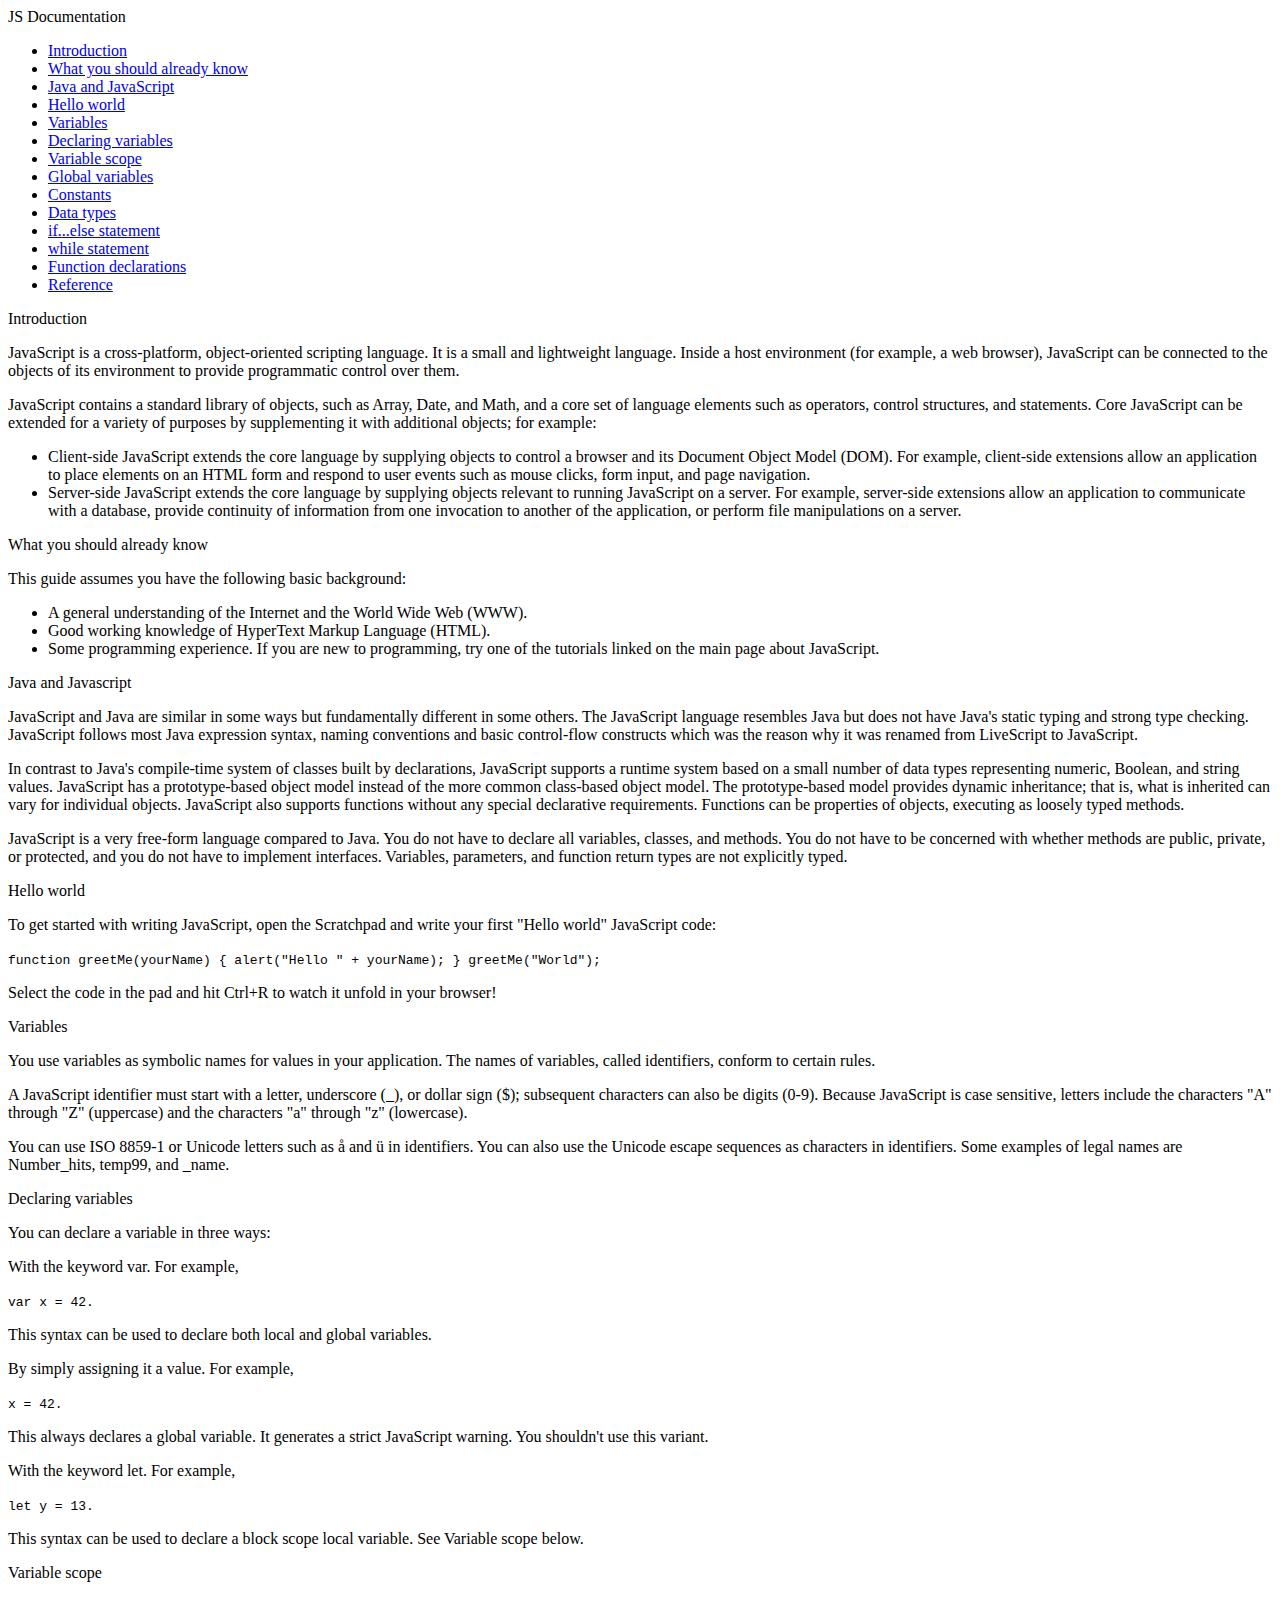
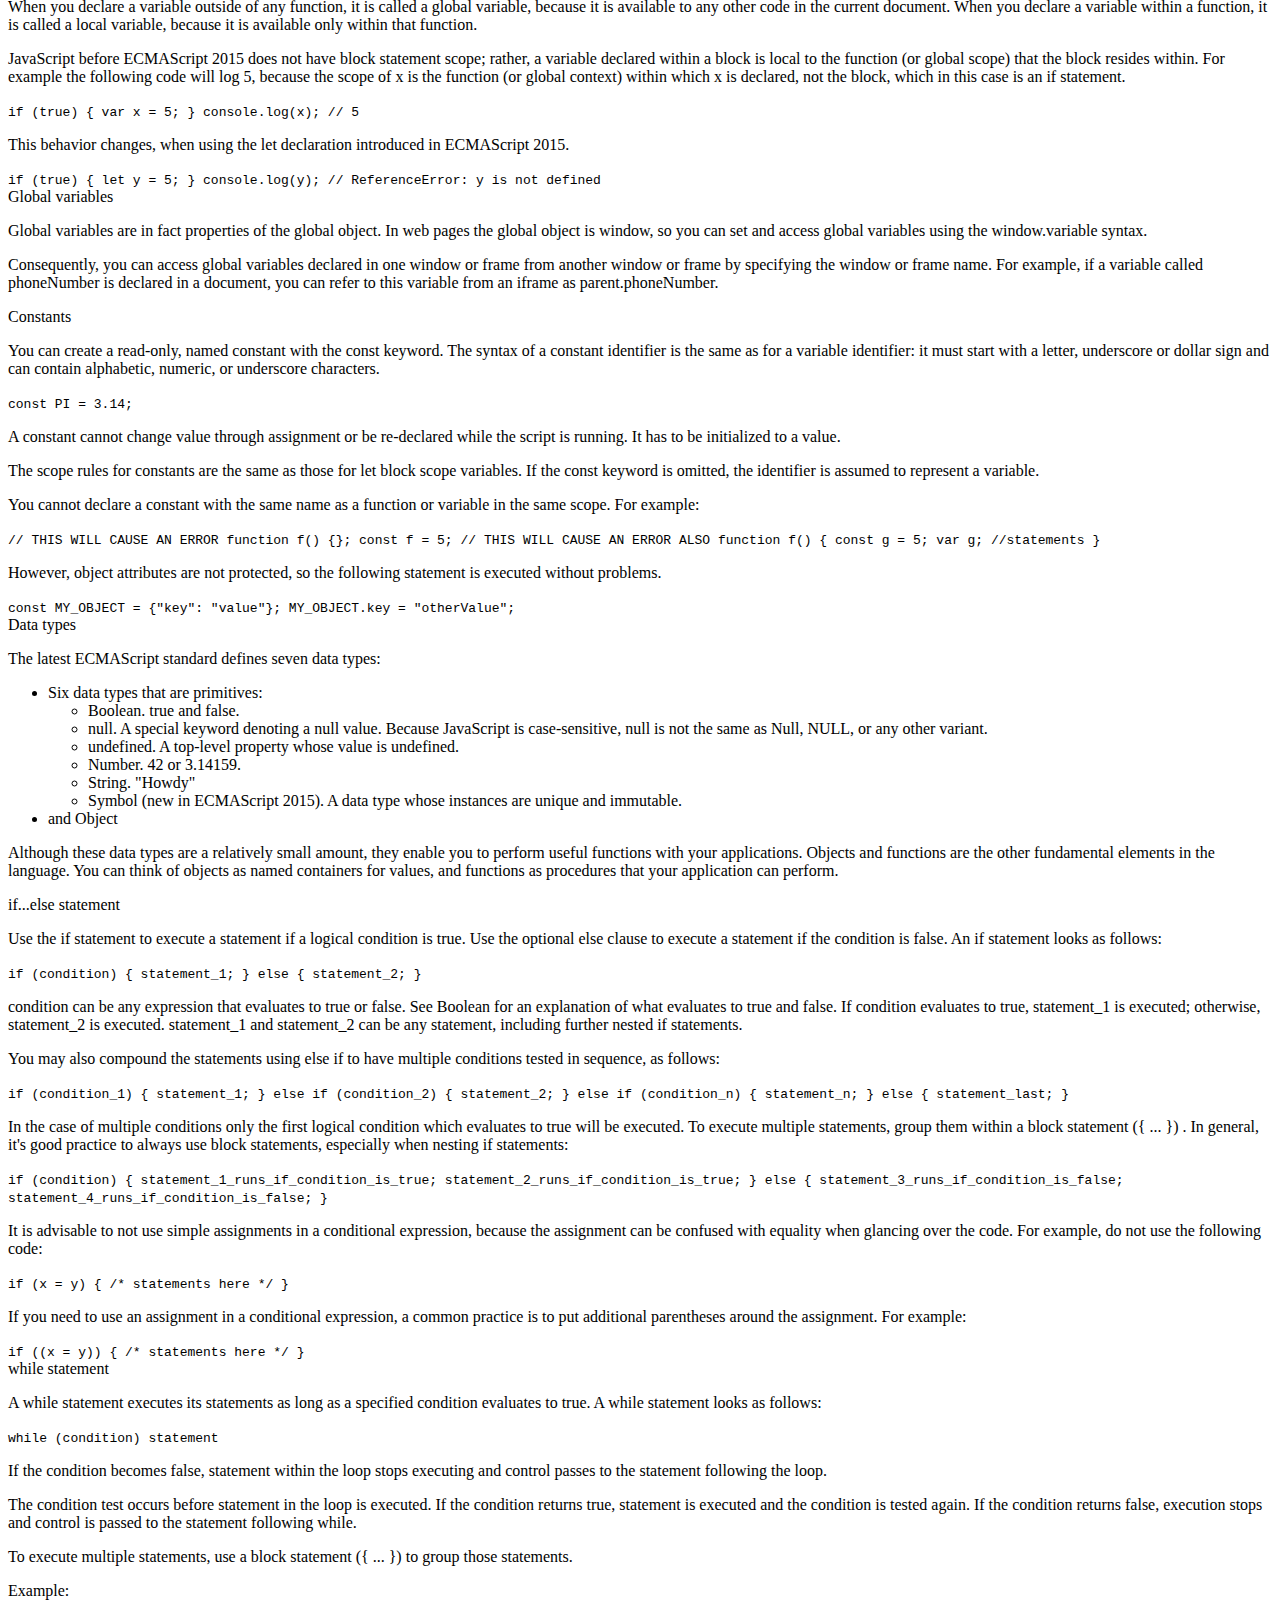
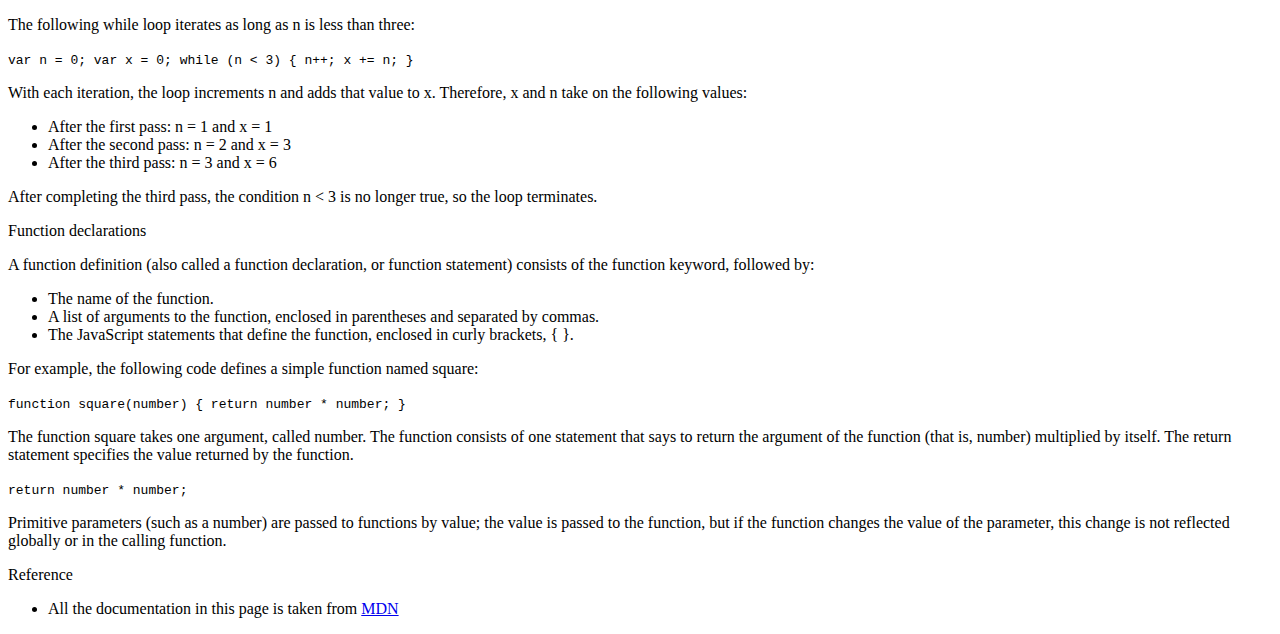
<file: technical_doc/index.html>
<!DOCTYPE html>
<html lang="en">

<head>
    <meta charset="UTF-8">
    <meta http-equiv="X-UA-Compatible" content="IE=edge">
    <meta name="viewport" content="width=device-width, initial-scale=1.0">
    <title>Document</title>
</head>

<body>
    <section id="body">
        <nav id="navbar">
            <header id="page-title">
                JS Documentation
            </header>
            <ul>
                <li><a href="#Introduction" class="nav-link">Introduction</a></li>
                <li><a href="#What_you_should_already_know" class="nav-link">What you should already know</a></li>
                <li><a href="#Java_and_Javascript" class="nav-link">Java and JavaScript</a></li>
                <li><a href="#Hello_world" class="nav-link">Hello world</a></li>
                <li><a href="#Variables" class="nav-link">Variables</a></li>
                <li><a href="#Declaring_variables" class="nav-link">Declaring variables</a></li>
                <li><a href="#Variable_scope" class="nav-link">Variable scope</a></li>
                <li><a href="#Global_variables" class="nav-link">Global variables</a></li>
                <li><a href="#Constants" class="nav-link">Constants</a></li>
                <li><a href="#Data_types" class="nav-link">Data types</a></li>
                <li><a href="#if...else_statement" class="nav-link">if...else statement</a></li>
                <li><a href="#while_statement" class="nav-link">while statement</a></li>
                <li><a href="#Function_declarations" class="nav-link">Function declarations</a></li>
                <li><a href="#Reference" class="nav-link">Reference</a></li>
            </ul>
        </nav>
        <main id="main-doc">
            <section class="main-section" id="Introduction">
                <header>
                    Introduction
                </header>
                <article>
                    <p>JavaScript is a cross-platform, object-oriented scripting language. It is a small and lightweight
                        language. Inside a host environment (for example, a web browser), JavaScript can be connected to
                        the
                        objects of its environment to provide programmatic control over them.</p>
                    <p>JavaScript contains a standard library of objects, such as Array, Date, and Math, and a core set
                        of
                        language elements such as operators, control structures, and statements. Core JavaScript can be
                        extended for a variety of purposes by supplementing it with additional objects; for example:</p>
                    <ul>
                        <li>Client-side JavaScript extends the core language by supplying objects to control a browser
                            and
                            its Document Object Model (DOM). For example, client-side extensions allow an application to
                            place elements on an HTML form and respond to user events such as mouse clicks, form input,
                            and
                            page navigation.</li>
                        <li>Server-side JavaScript extends the core language by supplying objects relevant to running
                            JavaScript on a server. For example, server-side extensions allow an application to
                            communicate
                            with a database, provide continuity of information from one invocation to another of the
                            application, or perform file manipulations on a server.</li>
                    </ul>
                </article>
            </section>
            <section class="main-section" id="What_you_should_already_know">
                <header>
                    What you should already know
                </header>
                <article>
                    <p>This guide assumes you have the following basic background:</p>
                    <ul>
                        <li>A general understanding of the Internet and the World Wide Web (WWW).</li>
                        <li>Good working knowledge of HyperText Markup Language (HTML).</li>
                        <li>Some programming experience. If you are new to programming, try one of the tutorials linked
                            on
                            the main page about JavaScript.</li>
                    </ul>
                </article>
            </section>
            <section class="main-section" id="Java_and_Javascript">
                <header>
                    Java and Javascript
                </header>
                <p>JavaScript and Java are similar in some ways but fundamentally different in some others. The
                    JavaScript
                    language resembles Java but does not have Java's static typing and strong type checking. JavaScript
                    follows most Java expression syntax, naming conventions and basic control-flow constructs which was
                    the
                    reason why it was renamed from LiveScript to JavaScript.</p>
                <p>In contrast to Java's compile-time system of classes built by declarations, JavaScript supports a
                    runtime
                    system based on a small number of data types representing numeric, Boolean, and string values.
                    JavaScript has a prototype-based object model instead of the more common class-based object model.
                    The
                    prototype-based model provides dynamic inheritance; that is, what is inherited can vary for
                    individual
                    objects. JavaScript also supports functions without any special declarative requirements. Functions
                    can
                    be properties of objects, executing as loosely typed methods.</p>
                <p>JavaScript is a very free-form language compared to Java. You do not have to declare all variables,
                    classes, and methods. You do not have to be concerned with whether methods are public, private, or
                    protected, and you do not have to implement interfaces. Variables, parameters, and function return
                    types
                    are not explicitly typed.</p>
            </section>
            <section class="main-section" id="Hello_world">
                <header>
                    Hello world
                </header>
                <p>To get started with writing JavaScript, open the Scratchpad and write your first "Hello world"
                    JavaScript
                    code:</p>
                <code>function greetMe(yourName) { alert("Hello " + yourName); }
      greetMe("World");</code>
                <p>Select the code in the pad and hit Ctrl+R to watch it unfold in your browser!</p>
            </section>
            <section class="main-section" id="Variables">
                <header>
                    Variables
                </header>
                <p>You use variables as symbolic names for values in your application. The names of variables, called
                    identifiers, conform to certain rules.</p>
                <p>A JavaScript identifier must start with a letter, underscore (_), or dollar sign ($); subsequent
                    characters can also be digits (0-9). Because JavaScript is case sensitive, letters include the
                    characters "A" through "Z" (uppercase) and the characters "a" through "z" (lowercase).</p>
                <p>You can use ISO 8859-1 or Unicode letters such as å and ü in identifiers. You can also use the
                    Unicode
                    escape sequences as characters in identifiers. Some examples of legal names are Number_hits, temp99,
                    and
                    _name.</p>
            </section>
            <section class="main-section" id="Declaring_variables">
                <header>
                    Declaring variables
                </header>
                <p>You can declare a variable in three ways:</p>
                <p>With the keyword var. For example,</p>
                <code>var x = 42.</code>
                <p>This syntax can be used to declare both local and global variables.</p>
                <p>By simply assigning it a value. For example,</p>
                <code>x = 42.</code>
                <p>This always declares a global variable. It generates a strict JavaScript warning. You shouldn't use
                    this
                    variant.</p>
                <p>With the keyword let. For example,</p>
                <code>let y = 13.</code>
                <p>This syntax can be used to declare a block scope local variable. See Variable scope below.</p>
            </section>
            <section class="main-section" id="Variable_scope">
                <header>
                    Variable scope
                </header>
                <p>When you declare a variable outside of any function, it is called a global variable, because it is
                    available to any other code in the current document. When you declare a variable within a function,
                    it
                    is called a local variable, because it is available only within that function.</p>
                <p>JavaScript before ECMAScript 2015 does not have block statement scope; rather, a variable declared
                    within
                    a block is local to the function (or global scope) that the block resides within. For example the
                    following code will log 5, because the scope of x is the function (or global context) within which x
                    is
                    declared, not the block, which in this case is an if statement.</p>
                <code>if (true) { var x = 5; } console.log(x); // 5</code>
                <p>This behavior changes, when using the let declaration introduced in ECMAScript 2015.</p>
                <code>if (true) { let y = 5; } console.log(y); // ReferenceError: y is not
      defined</code>
            </section>
            <section class="main-section" id="Global_variables">
                <header>
                    Global variables
                </header>
                <p>Global variables are in fact properties of the global object. In web pages the global object is
                    window,
                    so you can set and access global variables using the window.variable syntax.</p>
                <p>Consequently, you can access global variables declared in one window or frame from another window or
                    frame by specifying the window or frame name. For example, if a variable called phoneNumber is
                    declared
                    in a document, you can refer to this variable from an iframe as parent.phoneNumber.</p>
            </section>
            <section class="main-section" id="Constants">
                <header>
                    Constants
                </header>
                <p>You can create a read-only, named constant with the const keyword. The syntax of a constant
                    identifier is
                    the same as for a variable identifier: it must start with a letter, underscore or dollar sign and
                    can
                    contain alphabetic, numeric, or underscore characters.</p>
                <code>const PI = 3.14;</code>
                <p>A constant cannot change value through assignment or be re-declared while the script is running. It
                    has
                    to be initialized to a value.</p>
                <p>The scope rules for constants are the same as those for let block scope variables. If the const
                    keyword
                    is omitted, the identifier is assumed to represent a variable.</p>
                <p>You cannot declare a constant with the same name as a function or variable in the same scope. For
                    example:</p>
                <code>// THIS WILL CAUSE AN ERROR function f() {}; const f = 5; // THIS WILL
      CAUSE AN ERROR ALSO function f() { const g = 5; var g; //statements
      }</code>
                <p>However, object attributes are not protected, so the following statement is executed without
                    problems.
                </p>
                <code>const MY_OBJECT = {"key": "value"}; MY_OBJECT.key = "otherValue";
      </code>
            </section>
            <section class="main-section" id="Data_types">
                <header>
                    Data types
                </header>
                <p>The latest ECMAScript standard defines seven data types:</p>
                <ul>
                    <li>Six data types that are primitives:
                        <ul>
                            <li>Boolean. true and false.</li>
                            <li>null. A special keyword denoting a null value. Because JavaScript is case-sensitive,
                                null is
                                not the same as Null, NULL, or any other variant.
                            </li>
                            <li>undefined. A top-level property whose value is undefined.
                            </li>
                            <li>Number. 42 or 3.14159.</li>
                            <li>String. "Howdy"</li>
                            <li>Symbol (new in ECMAScript 2015). A data type whose instances are unique and immutable.
                            </li>
                        </ul>
                    </li>
                    <li>and Object</li>
                </ul>
                <p>Although these data types are a relatively small amount, they enable you to perform useful functions
                    with
                    your applications. Objects and functions are the other fundamental elements in the language. You can
                    think of objects as named containers for values, and functions as procedures that your application
                    can
                    perform.</p>
            </section>
            <section class="main-section" id="if...else_statement">
                <header>
                    if...else statement
                </header>
                <p>Use the if statement to execute a statement if a logical condition is true. Use the optional else
                    clause
                    to execute a statement if the condition is false. An if statement looks as follows:
                </p>
                <code>if (condition) { statement_1; } else { statement_2; }
      </code>
                <p>condition can be any expression that evaluates to true or false. See Boolean for an explanation of
                    what
                    evaluates to true and false. If condition evaluates to true, statement_1 is executed; otherwise,
                    statement_2 is executed. statement_1 and statement_2 can be any statement, including further nested
                    if
                    statements.
                </p>
                <p>You may also compound the statements using else if to have multiple conditions tested in sequence, as
                    follows:

                </p>
                <code>if (condition_1) { statement_1; } else if (condition_2) { statement_2;
      } else if (condition_n) { statement_n; } else { statement_last; }</code>
                <p>In the case of multiple conditions only the first logical condition which evaluates to true will be
                    executed. To execute multiple statements, group them within a block statement ({ ... }) . In
                    general,
                    it's good practice to always use block statements, especially when nesting if statements:
                </p>
                <code>if (condition) { statement_1_runs_if_condition_is_true;
      statement_2_runs_if_condition_is_true; } else {
      statement_3_runs_if_condition_is_false;
      statement_4_runs_if_condition_is_false; }</code>
                <p>It is advisable to not use simple assignments in a conditional expression, because the assignment can
                    be
                    confused with equality when glancing over the code. For example, do not use the following code:
                </p>
                <code>if (x = y) { /* statements here */ }
      </code>
                <p>If you need to use an assignment in a conditional expression, a common practice is to put additional
                    parentheses around the assignment. For example:
                </p>
                <code>if ((x = y)) { /* statements here */ }
      </code>
            </section>
            <section class="main-section" id="while_statement">
                <header>
                    while statement
                </header>
                <p>A while statement executes its statements as long as a specified condition evaluates to true. A while
                    statement looks as follows:
                </p>
                <code>while (condition) statement
      </code>
                <p>If the condition becomes false, statement within the loop stops executing and control passes to the
                    statement following the loop.
                </p>
                <p>The condition test occurs before statement in the loop is executed. If the condition returns true,
                    statement is executed and the condition is tested again. If the condition returns false, execution
                    stops
                    and control is passed to the statement following while.</p>
                <p>To execute multiple statements, use a block statement ({ ... }) to group those statements.</p>
                <p>Example:</p>
                <p>The following while loop iterates as long as n is less than three:</p>
                <code>var n = 0; var x = 0; while (n &lt 3) { n++; x += n; }
      </code>
                <p>With each iteration, the loop increments n and adds that value to x. Therefore, x and n take on the
                    following values:</p>
                <ul>
                    <li>After the first pass: n = 1 and x = 1</li>
                    <li>After the second pass: n = 2 and x = 3</li>
                    <li>After the third pass: n = 3 and x = 6
                    </li>
                </ul>
                <p>After completing the third pass, the condition n &lt 3 is no longer true, so the loop terminates.

                </p>
            </section>
            <section class="main-section" id="Function_declarations">
                <header>
                    Function declarations
                </header>
                <p>A function definition (also called a function declaration, or function statement) consists of the
                    function keyword, followed by:</p>
                <ul>
                    <li>The name of the function.
                    </li>
                    <li>A list of arguments to the function, enclosed in parentheses and separated by commas.
                    </li>
                    <li>The JavaScript statements that define the function, enclosed in curly brackets, { }.
                    </li>
                </ul>
                <p>For example, the following code defines a simple function named square:</p>
                <code>function square(number) { return number * number; }
                </code>
                <p>The function square takes one argument, called number. The function consists of one statement that
                    says
                    to return the argument of the function (that is, number) multiplied by itself. The return statement
                    specifies the value returned by the function.</p>
                <code>
                    return number * number;
                 </code>
                <p>
                    Primitive parameters (such as a number) are passed to functions by value; the value is passed to the
                    function, but if the function changes the value of the parameter, this change is not reflected
                    globally
                    or in the calling function.
                </p>
            </section>
            <section class="main-section" id="Reference">
                <header>
                    Reference
                </header>
                <ul>
                    <li>All the documentation in this page is taken from <a
                            href="https://developer.mozilla.org/en-US/docs/Web/JavaScript/Guide">MDN</a></li>
                </ul>
            </section>
    </section>
    </main>
    </section>
</body>

</html>
</file>
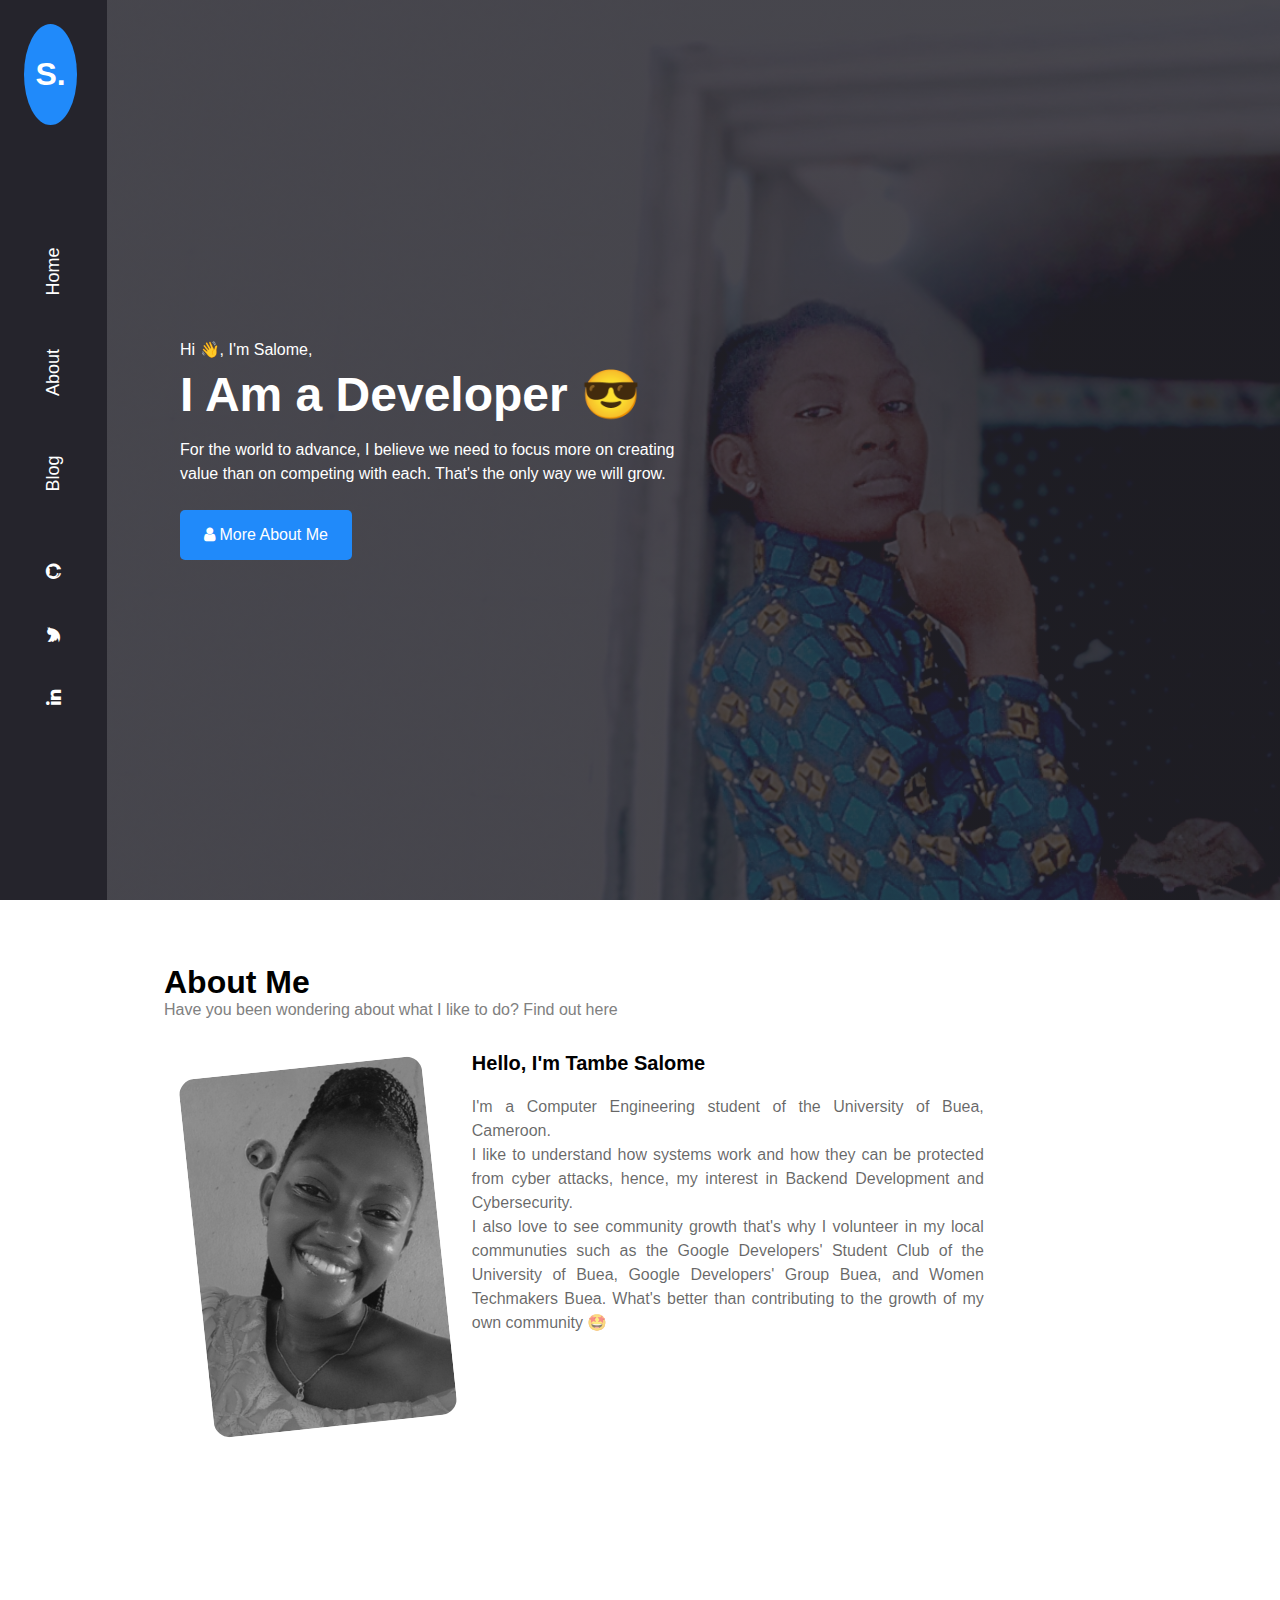
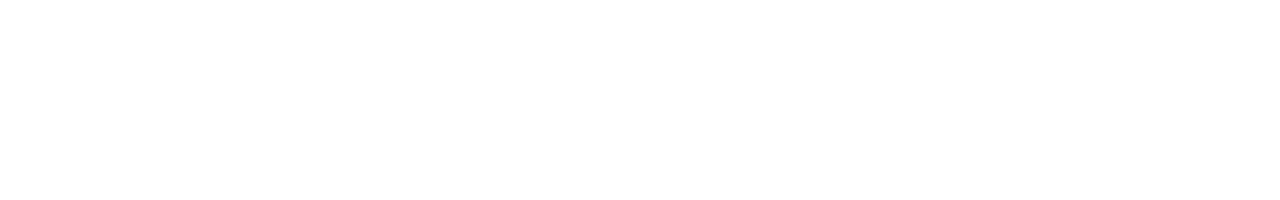
<file: personal_site/src/index.html>
<!DOCTYPE html>
<html lang="en">

<head>
    <meta charset="UTF-8">
    <meta name="viewport" content="width=device-width, initial-scale=1.0">
    <link rel="stylesheet" href="https://cdnjs.cloudflare.com/ajax/libs/font-awesome/4.7.0/css/font-awesome.min.css">
    <link rel="preconnect" href="https://fonts.googleapis.com">
    <link rel="stylesheet" href="./style.css">
    <title>Document</title>
</head>

<body>
    <section id="main">
        <nav id="main_navigation">
            <section>
                <h1 id="initial">S.</h1>
                <ul class="page_navigation">
                    <li><a href="#home">Home</a></li>
                    <li><a href="#about">About</a></li>
                    <li><a href="#">Blog</a></li>
                </ul>
                <ul class="socials">
                    <li><a href="https://www.github.com/giftcup/" target="blank"><i class="fa fa-github fa-rotate-270" aria-hidden="true"></i></a></li>
                    <li><a href="https://www.twitter.com/salometambe/" target="blank"><i class="fa fa-twitter fa-rotate-270" aria-hidden="true"></i></a></li>
                    <li><a href="https://www.linkedin.com/in/tambe-salome-ntoh/" target="blank"><i class="fa fa-linkedin fa-rotate-270" aria-hidden="true"></i></a></li>
                </ul>
            </section>
        </nav>
        <section id="body">
            <section id="home">
                <section id="home_text">
                    <p>Hi &#128075;, I'm Salome,</p>
                    <h1 id="title">I Am a Developer &#128526;</h1>
                    <p id="believe">For the world to advance, I believe we need to focus more on creating value than on competing with each. That's the only way we will grow.</p>
                    <button id="btn_more"><i class="fa fa-user" aria-hidden="true"></i> <a href="#about_me"> More About Me</a> </button>
                </section>
            </section>
            <section id="about">
                <h1 id="title_about">About Me</h1>
                <p id="question">Have you been wondering about what I like to do? Find out here</p>
                <section class="about_text">
                    <img src="../assets/IMG_024015604.jpg" alt="me" class="side_image">
                    <article id="about_me">
                        <h1>Hello, I'm Tambe Salome</h1>
                        <p> I'm a Computer Engineering student of the University of Buea, Cameroon.</p>
                        <p>I like to understand how systems work and how they can be protected from cyber attacks, hence, my interest in Backend Development and Cybersecurity.</p>
                        <p>I also love to see community growth that's why I volunteer in my local communuties such as the Google Developers' Student Club of the University of Buea, Google Developers' Group Buea, and Women Techmakers Buea. What's better than contributing to the growth of my own community &#129321;</p>
                    </article>
                </section>
            </section>
        </section>
    </section>
</body>

</html>
</file>
<file: personal_site/src/style.css>
* {
    box-sizing: border-box;
    margin: 0;
    padding: 0;
    font-family: 'Mulish', sans-serif;
}

a {
    text-decoration: none;
    color: rgb(255,255,255);
}
a:active {
    color: #208AFA;
}

#main_navigation {
    background-color: rgb(37, 36, 44);
    color: #ffffff;
    margin: 0;
    height: 100vh;
    position: fixed;
    padding: 1.5em;
}

#initial {
    display: flex;
    align-items: center;
    justify-content: center;
    font-weight: bold;
    color: #ffffff;
    background-color: #208AFA;
    border-radius: 50%;
    width: 90%;
    padding: 1em 5px;
    margin-bottom: 3em;
    text-align: center;
}

#main_navigation ul {
    /* display: inline; */
    display: flex;
    flex-direction: column;
    align-items: center;
    justify-content: center;
    margin: 1em 0;
    list-style-type: none;
}

#main_navigation a {
    text-decoration: none;
    color: #ffffff;
    font-size: 18px;
}

#main_navigation a:hover {
    color: #208AFA;
}

#main_navigation a:active {
    color: #208AFA;
}

.page_navigation li {
    margin: 1.5em auto;
    padding: 1em 5px;
    transform: rotate(270deg);
}

.socials {
    margin-top: 2em;
}

.socials li{
    padding: 1em;
    margin: 5px;
}

#body {
    padding-left: 100px;
}

#home {
    background: linear-gradient(rgba(37, 36, 44, 0.8), rgba(37, 36, 44, 0.8)), url(../assets/IMG_20210821_085647_823.jpg) center center no-repeat;
    background-size: cover;
    min-height: 100vh;
    display: flex;
    align-items: center;
    padding: 0 5em;
    color: rgb(255,255,255);
}

#title {
    font-size: 48px;
    font-weight: bold;
    padding-top: 7px;
    padding-bottom: 7px;
}

#believe {
    max-width: 53%;
    padding: 8px 0;
    line-height: 1.5em;
}

#btn_more {
    margin-top: 1em;
    padding: 1em 1.5em;
    font-size: 16px;
    background-color: #208AFA;
    color: rgb(255,255,255);
    border: none;
    border-radius: 5px;
}

#about {
    padding: 1em 1em 1em 4em;
    height: 100vh;
}

.about_text {
    display: flex;
    padding: 2em;
}

.side_image {
    max-width: 50vw;
    height: 40vh;
    border-radius: 1em;
    transform: rotate(-6deg);
    filter: grayscale(100%);
    margin: 1em 2em 1em 0;
    object-fit: cover;
}

#title_about {
    font-size: 32px;
    padding-top: 1.5em;
}

#question {
    color: rgb(128, 128, 128);
}

#about_me {
    display: flex;
    text-align: left;
    width: 40vw;
    flex-direction: column;
    line-height: 1.5em;
    text-align: justify;
}

#about_me p {
    color: rgba(0,0,0,0.6);
}

#about_me h1{
    font-size: 20px;
    font-weight: bold;
    padding-bottom: 1em;
}

i {
    font-family: "FontAwesome" !important;
}
</file>
